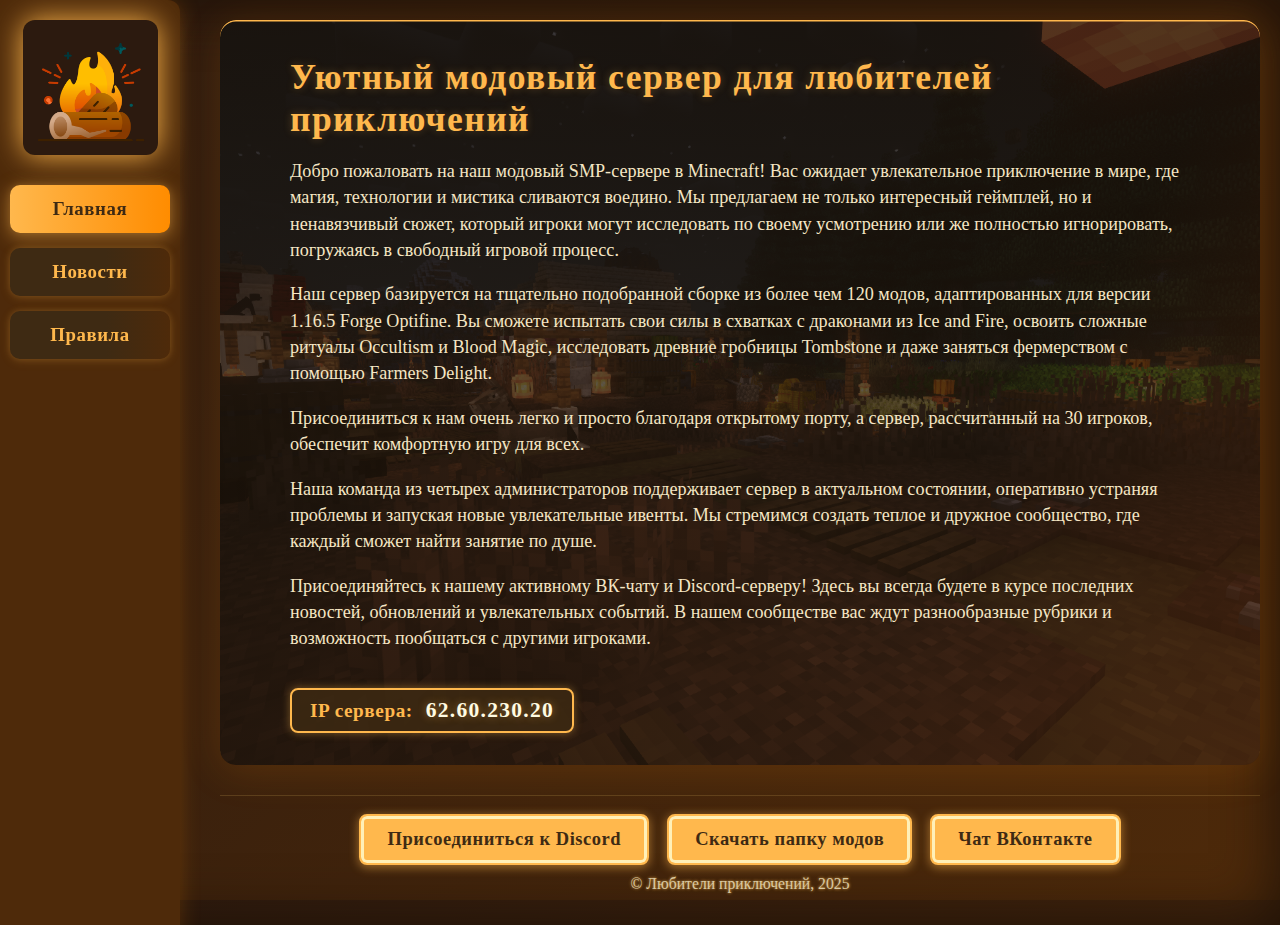
<file: index.html>
<!DOCTYPE html>
<html lang="ru">
<head>
  <meta charset="UTF-8" />
  <meta name="viewport" content="width=device-width, initial-scale=1" />
  <title>Модовый сервер Minecraft</title>
  <link rel="stylesheet" href="style.css" />
  <link rel="icon" href="icon.png" type="image/png" />
</head>
<body>
<nav class="side-nav">
  <div class="logo-wrapper">
    <img src="icon.png" alt="Иконка сервера" class="server-icon" />
  </div>
  <a href="index.html" class="active">Главная</a>
  <a href="news.html">Новости</a>
  <a href="rules.html">Правила</a>
</nav>

<div class="content-wrapper">
  <div class="main-content main-content-bgimg">
    <div class="main-content-overlay">
      <h1>Уютный модовый сервер для любителей приключений</h1>
      <div class="server-description">
        <p>Добро пожаловать на наш модовый SMP-сервере в Minecraft! Вас ожидает увлекательное приключение в мире, где магия, технологии и мистика сливаются воедино. Мы предлагаем не только интересный геймплей, но и ненавязчивый сюжет, который игроки могут исследовать по своему усмотрению или же полностью игнорировать, погружаясь в свободный игровой процесс.</p>
        <p>Наш сервер базируется на тщательно подобранной сборке из более чем 120 модов, адаптированных для версии 1.16.5 Forge Optifine. Вы сможете испытать свои силы в схватках с драконами из Ice and Fire, освоить сложные ритуалы Occultism и Blood Magic, исследовать древние гробницы Tombstone и даже заняться фермерством с помощью Farmers Delight.</p>
        <p>Присоединиться к нам очень легко и просто благодаря открытому порту, а сервер, рассчитанный на 30 игроков, обеспечит комфортную игру для всех.</p>
        <p>Наша команда из четырех администраторов поддерживает сервер в актуальном состоянии, оперативно устраняя проблемы и запуская новые увлекательные ивенты. Мы стремимся создать теплое и дружное сообщество, где каждый сможет найти занятие по душе.</p>
        <p>Присоединяйтесь к нашему активному ВК-чату и Discord-серверу! Здесь вы всегда будете в курсе последних новостей, обновлений и увлекательных событий. В нашем сообществе вас ждут разнообразные рубрики и возможность пообщаться с другими игроками.</p>
      </div>
      <div class="server-ip-row">
        <span class="server-ip-label">IP сервера:</span>
        <span class="server-ip-value">62.60.230.20</span>
      </div>
    </div>
  </div>
  <div class="button-group">
    <a href="https://discord.gg/brzqxXQSm8" target="_blank" rel="noopener noreferrer" class="main-button">Присоединиться к Discord</a>
    <a href="https://drive.google.com/file/d/1sADPdzai2lmplPwnc7rLXcC2Fu89xGu0/view?usp=drive_link" target="_blank" rel="noopener noreferrer" class="main-button">Скачать папку модов</a>
    <a href="https://vk.me/join/wRUvoISqw2i/jPUbYqICQ8wa07_u4iSR8V4=" target="_blank" rel="noopener noreferrer" class="main-button">Чат ВКонтакте</a>
  </div>
  <footer>
    <p>© Любители приключений, 2025</p>
  </footer>
</div>
</body>
</html>
</file>
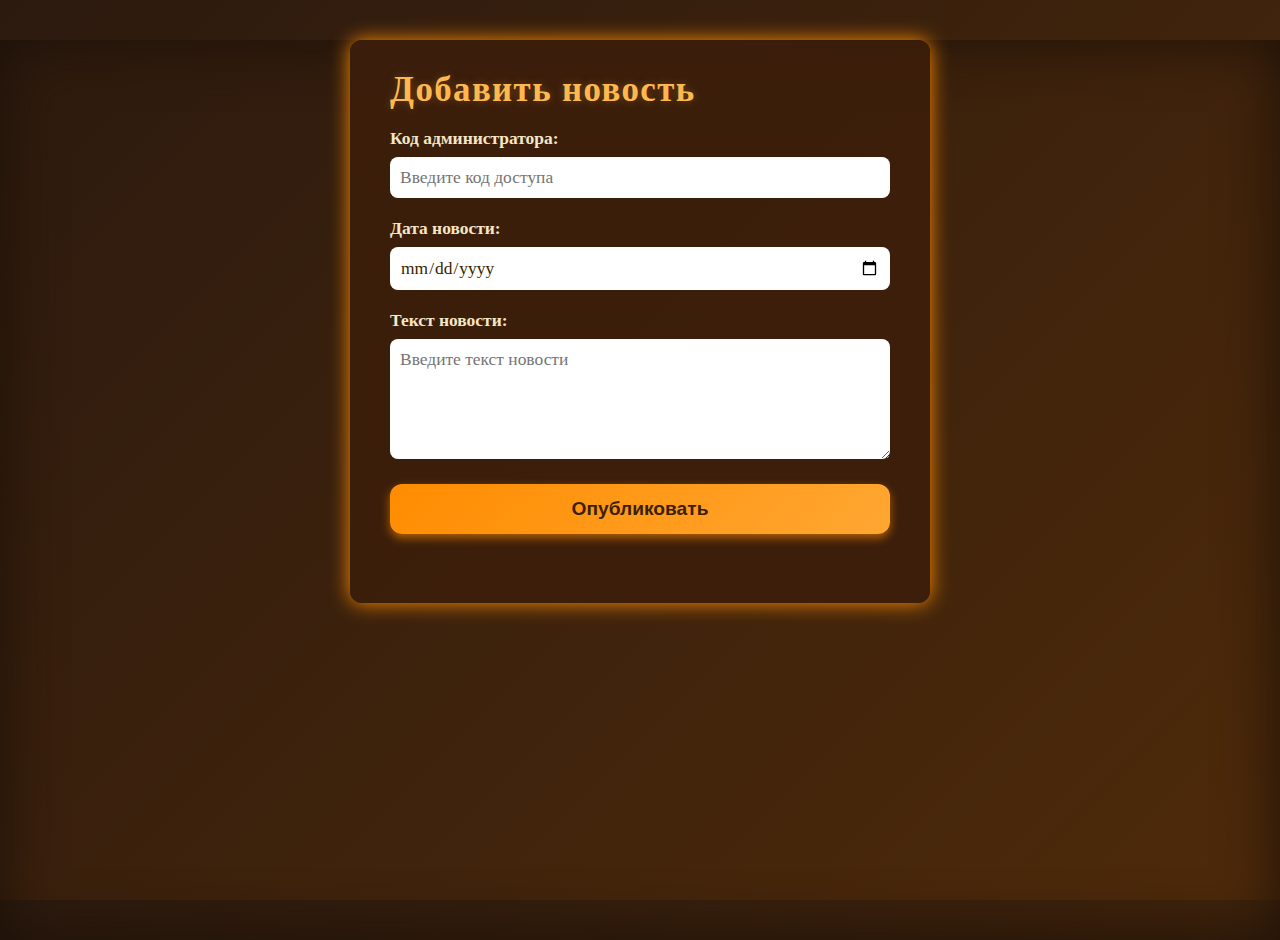
<file: admin.html>
<!DOCTYPE html>
<html lang="ru">
<head>
  <meta charset="UTF-8" />
  <meta name="viewport" content="width=device-width, initial-scale=1" />
  <title>Вход в админку - Добавление новости</title>
  <link rel="stylesheet" href="style.css" />
  <link rel="icon" href="icon.png" type="image/png" />
  <style>
    .container {
      max-width: 500px;
      margin: 40px auto;
      background: rgba(60,30,10,0.9);
      padding: 30px 40px;
      border-radius: 12px;
      box-shadow: 0 0 20px #ff8c00;
      color: #f5e6c4;
      font-family: Georgia, serif;
    }
    label {
      display: block;
      margin-bottom: 8px;
      font-weight: bold;
    }
    input[type="password"],
    input[type="date"],
    textarea {
      width: 100%;
      padding: 10px;
      border-radius: 8px;
      border: none;
      font-family: Georgia, serif;
      font-size: 1em;
      margin-bottom: 20px;
      box-sizing: border-box;
      resize: vertical;
      color: #3b1f00;
    }
    textarea {
      height: 120px;
    }
    button {
      background: linear-gradient(135deg, #ff8c00, #ffa733);
      color: #3b1f00;
      font-weight: bold;
      padding: 14px 28px;
      border-radius: 12px;
      border: none;
      cursor: pointer;
      font-size: 1.1em;
      box-shadow: 0 4px 10px rgba(255,140,0,0.6);
      width: 100%;
      transition: background 0.3s ease, box-shadow 0.3s ease;
    }
    button:hover {
      background: linear-gradient(135deg, #ffa733, #ffb84d);
      box-shadow: 0 6px 15px rgba(255,183,77,0.8);
    }
    #message {
      margin-top: 15px;
      font-weight: bold;
      text-align: center;
      min-height: 24px;
      text-shadow: 0 0 5px #ffb84d;
    }
  </style>
</head>
<body>
  <div class="container">
    <h1>Добавить новость</h1>
    <form id="addNewsForm">
      <label for="adminCode">Код администратора:</label>
      <input type="password" id="adminCode" placeholder="Введите код доступа" autocomplete="off" required />

      <label for="newsDate">Дата новости:</label>
      <input type="date" id="newsDate" required />

      <label for="newsText">Текст новости:</label>
      <textarea id="newsText" placeholder="Введите текст новости" required></textarea>

      <button type="submit">Опубликовать</button>
      <div id="message"></div>
    </form>
  </div>

  <script>
    const API_URL = 'https://script.google.com/macros/s/AKfycbySi2ZhbQZgJdYKeWUQWr8n80n4r2u_AumtYnH6QIX9GNJH32cSoDd8gSNnO98Lm-U4Uw/exec';

    const form = document.getElementById('addNewsForm');
    const messageDiv = document.getElementById('message');

    form.addEventListener('submit', e => {
      e.preventDefault();
      messageDiv.textContent = '';
      const code = document.getElementById('adminCode').value.trim();
      const date = document.getElementById('newsDate').value;
      const text = document.getElementById('newsText').value.trim();

      if (!code || !date || !text) {
        messageDiv.style.color = '#ff4d4d';
        messageDiv.textContent = 'Пожалуйста, заполните все поля.';
        return;
      }

      fetch(API_URL, {
        method: 'POST',
        headers: { 'Content-Type': 'application/json' },
        body: JSON.stringify({ code, date, text })
      })
        .then(res => res.json())
        .then(data => {
          if (data.status === 'success') {
            messageDiv.style.color = '#b3ff66';
            messageDiv.textContent = 'Новость опубликована.';
            form.reset();
          } else {
            messageDiv.style.color = '#ff4d4d';
            messageDiv.textContent = data.message || 'Ошибка при публикации новости.';
          }
        })
        .catch(() => {
          messageDiv.style.color = '#ff4d4d';
          messageDiv.textContent = 'Ошибка соединения с сервером.';
        });
    });
  </script>
</body>
</html>
</file>
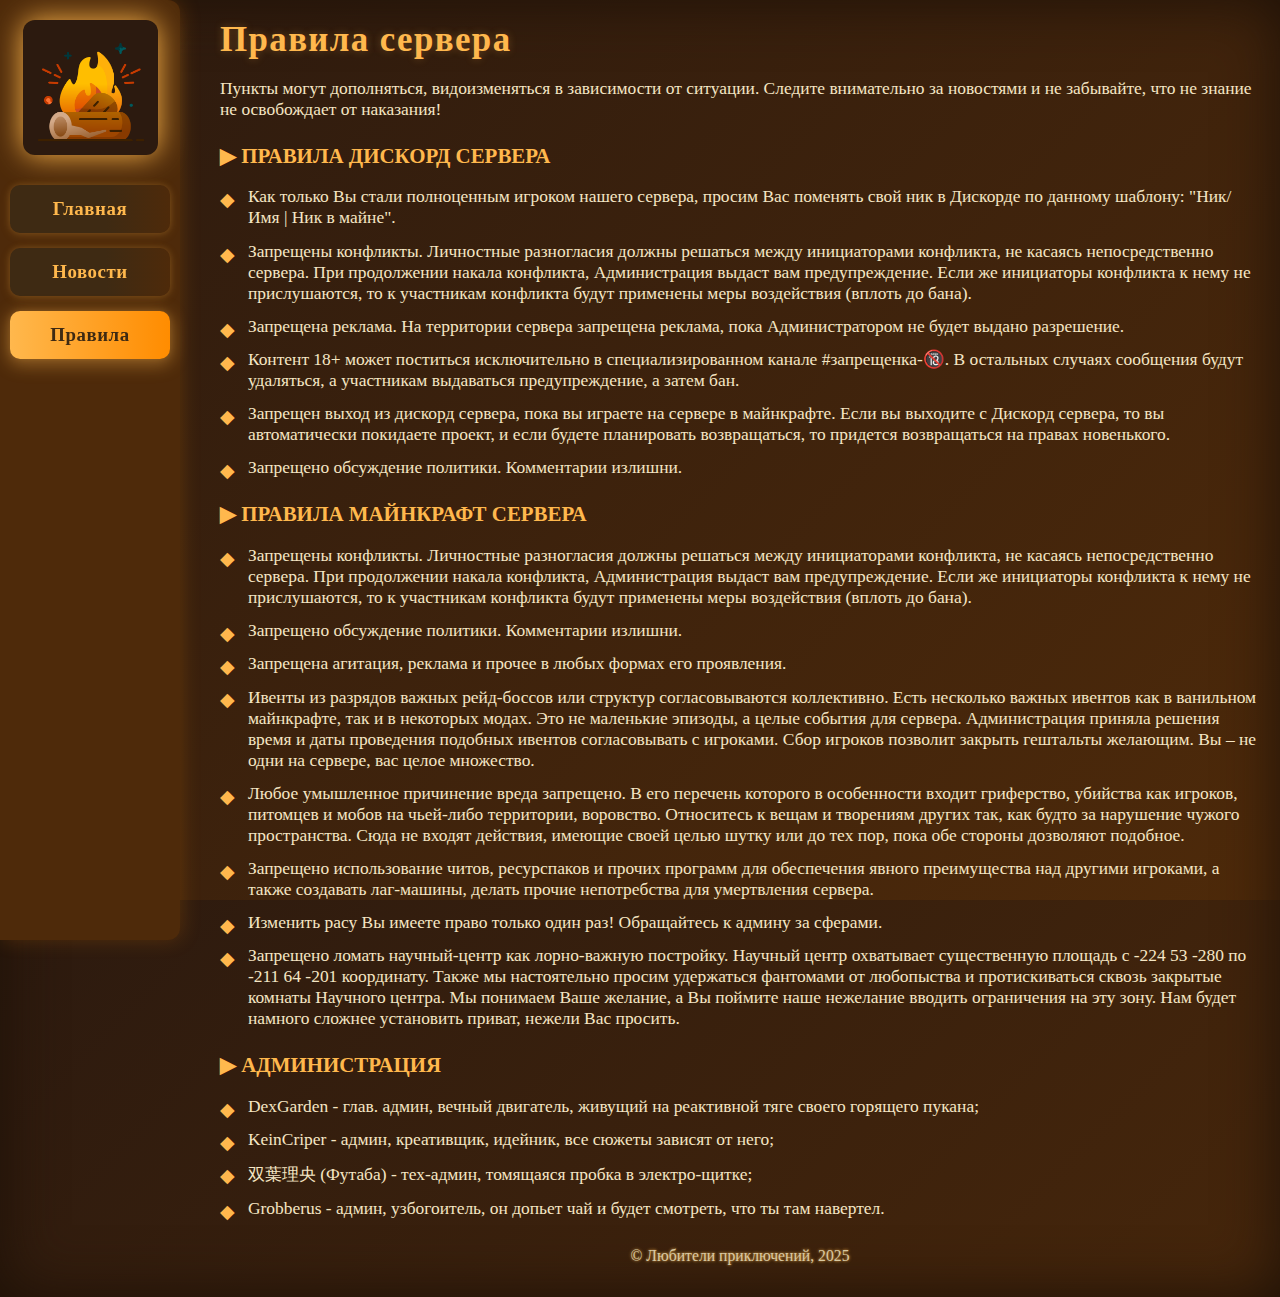
<file: rules.html>
<!DOCTYPE html>
<html lang="ru">
<head>
  <meta charset="UTF-8" />
  <meta name="viewport" content="width=device-width, initial-scale=1" />
  <title>Правила сервера - Модовый сервер Minecraft</title>
  <link rel="stylesheet" href="style.css" />
  <link rel="icon" href="icon.png" type="image/png" />
</head>
<body>
<nav class="side-nav">
  <div class="logo-wrapper">
    <img src="icon.png" alt="Иконка сервера" class="server-icon" />
  </div>
  <a href="index.html">Главная</a>
  <a href="news.html">Новости</a>
  <a href="rules.html" class="active">Правила</a>
</nav>
  <div class="content-wrapper">
    <div class="main-content">
      <h1>Правила сервера</h1>
      <p>Пункты могут дополняться, видоизменяться в зависимости от ситуации. Следите внимательно за новостями и не забывайте, что не знание не освобождает от наказания!</p>
      <h2 class="rules-section-title">▶ ПРАВИЛА ДИСКОРД СЕРВЕРА</h2>
      <ul>
        <li>Как только Вы стали полноценным игроком нашего сервера, просим Вас поменять свой ник в Дискорде по данному шаблону: "Ник/Имя | Ник в майне".</li>
        <li>Запрещены конфликты. Личностные разногласия должны решаться между инициаторами конфликта, не касаясь непосредственно сервера. При продолжении накала конфликта, Администрация выдаст вам предупреждение. Если же инициаторы конфликта к нему не прислушаются, то к участникам конфликта будут применены меры воздействия (вплоть до бана).</li>
        <li>Запрещена реклама. На территории сервера запрещена реклама, пока Администратором не будет выдано разрешение.</li>
        <li>Контент 18+ может поститься исключительно в специализированном канале #запрещенка-🔞. В остальных случаях сообщения будут удаляться, а участникам выдаваться предупреждение, а затем бан.</li>
        <li>Запрещен выход из дискорд сервера, пока вы играете на сервере в майнкрафте. Если вы выходите с Дискорд сервера, то вы автоматически покидаете проект, и если будете планировать возвращаться, то придется возвращаться на правах новенького.</li>
        <li>Запрещено обсуждение политики. Комментарии излишни.</li>
      </ul>
      <h2 class="rules-section-title">▶ ПРАВИЛА МАЙНКРАФТ СЕРВЕРА</h2>
      <ul>
        <li>Запрещены конфликты. Личностные разногласия должны решаться между инициаторами конфликта, не касаясь непосредственно сервера. При продолжении накала конфликта, Администрация выдаст вам предупреждение. Если же инициаторы конфликта к нему не прислушаются, то к участникам конфликта будут применены меры воздействия (вплоть до бана).</li>
        <li>Запрещено обсуждение политики. Комментарии излишни.</li>
        <li>Запрещена агитация, реклама и прочее в любых формах его проявления.</li>
        <li>Ивенты из разрядов важных рейд-боссов или структур согласовываются коллективно. Есть несколько важных ивентов как в ванильном майнкрафте, так и в некоторых модах. Это не маленькие эпизоды, а целые события для сервера. Администрация приняла решения время и даты проведения подобных ивентов согласовывать с игроками. Сбор игроков позволит закрыть гештальты желающим. Вы – не одни на сервере, вас целое множество.</li>
        <li>Любое умышленное причинение вреда запрещено. В его перечень которого в особенности входит гриферство, убийства как игроков, питомцев и мобов на чьей-либо территории, воровство. Относитесь к вещам и творениям других так, как будто за нарушение чужого пространства. Сюда не входят действия, имеющие своей целью шутку или до тех пор, пока обе стороны дозволяют подобное.</li>
        <li>Запрещено использование читов, ресурспаков и прочих программ для обеспечения явного преимущества над другими игроками, а также создавать лаг-машины, делать прочие непотребства для умертвления сервера.</li>
        <li>Изменить расу Вы имеете право только один раз! Обращайтесь к админу за сферами.</li>
        <li>Запрещено ломать научный-центр как лорно-важную постройку. Научный центр охватывает существенную площадь с -224 53 -280 по -211 64 -201 координату. Также мы настоятельно просим удержаться фантомами от любопыства и протискиваться сквозь закрытые комнаты Научного центра. Мы понимаем Ваше желание, а Вы поймите наше нежелание вводить ограничения на эту зону. Нам будет намного сложнее установить приват, нежели Вас просить.</li>
      </ul>
      <h2 class="rules-section-title">▶ АДМИНИСТРАЦИЯ</h2>
      <ul>
        <li>DexGarden - глав. админ, вечный двигатель, живущий на реактивной тяге своего горящего пукана;</li>
        <li>KeinCriper - админ, креативщик, идейник, все сюжеты зависят от него;</li>
        <li>双葉理央 (Футаба) - тех-админ, томящаяся пробка в электро-щитке;</li>
        <li>Grobberus - админ, узбогоитель, он допьет чай и будет смотреть, что ты там навертел.</li>
      </ul>
      <footer>
        <p>© Любители приключений, 2025</p>
      </footer>
    </div>
  </div>
</body>
</html>
</file>
<file: style.css>
html {
  height: 100%;
  min-height: 100%;
  box-sizing: border-box;
  scrollbar-width: thin;
  scrollbar-color: #ffb84d #3e2a13;
}

html::-webkit-scrollbar {
  width: 12px;
  background: #3e2a13;
  border-radius: 8px;
}
html::-webkit-scrollbar-thumb {
  background: linear-gradient(135deg, #ffb84d 0%, #ff8c00 100%);
  border-radius: 8px;
  border: 2px solid #3e2a13;
  min-height: 40px;
  box-shadow: 0 0 6px #ffb84d44 inset;
}
html::-webkit-scrollbar-thumb:hover {
  background: linear-gradient(135deg, #ffdb9d 0%, #ffa733 100%);
}
html::-webkit-scrollbar-track {
  background: #3e2a13;
  border-radius: 8px;
}

body {
  margin: 0;
  font-family: 'Georgia', serif;
  font-size: 1.09em;
  min-height: 100vh;
  background: linear-gradient(135deg, #2c1a0f 0%, #4e2a0a 100%);
  color: #f5e6c4;
  box-shadow: inset 0 0 60px #1e1107;
}

/* --- Сайдбар --- */
nav.side-nav {
  display: flex;
  flex-direction: column;
  align-items: center;
  justify-content: flex-start;
  background-color: #4e2a0a;
  padding: 20px 0 20px 0;
  border-radius: 0 12px 12px 0;
  width: 180px;
  box-shadow: 2px 0 20px 0 rgba(255, 140, 0, 0.18);
  height: 100vh;
  position: fixed;
  top: 0;
  left: 0;
  flex-shrink: 0;
  z-index: 100;
}

nav.top-nav {
  display: none;
}

.logo-wrapper {
  width: 75%;
  margin: 0 auto 30px auto;
  display: flex;
  align-items: center;
  justify-content: center;
}

.server-icon {
  width: 100%;
  aspect-ratio: 1 / 1;
  border-radius: 12px;
  box-shadow: 0 0 30px #ffb84d;
  background: #2c1a0f;
  object-fit: cover;
  transition: box-shadow 0.3s;
  border: none;
}

.server-icon:hover {
  box-shadow: 0 0 60px 16px #ffb84d;
}

nav.side-nav a, nav.top-nav a {
  padding: 13px 22px;
  margin-bottom: 15px;
  font-weight: bold;
  border-radius: 10px;
  text-decoration: none;
  color: #ffb84d;
  background: linear-gradient(90deg, #3e2a13 60%, #4e2a0a 100%);
  box-shadow: 0 2px 12px 0 rgba(255, 184, 77, 0.12);
  transition: background 0.25s, color 0.25s, transform 0.13s, box-shadow 0.18s;
  cursor: pointer;
  width: 96%;
  max-width: 160px;
  box-sizing: border-box;
  text-align: center;
  font-size: 1.08em;
  letter-spacing: 0.03em;
  filter: drop-shadow(0 0 3px #ffb84d33);
  outline: none;
  border: none;
  display: inline-block;
  white-space: nowrap;
  overflow: visible;
  text-overflow: unset;
}

nav.side-nav a:last-child,
nav.top-nav a:last-child { margin-bottom: 0; }

nav.side-nav a:hover,
nav.side-nav a:focus,
nav.top-nav a:hover,
nav.top-nav a:focus {
  background: linear-gradient(90deg, #ffb84d 0%, #ff8c00 100%);
  color: #3e2a13;
  transform: scale(1.03);
  box-shadow: 0 4px 18px 2px #ffb84d55;
  text-decoration: none;
}

nav.side-nav a.active,
nav.top-nav a.active {
  background: linear-gradient(90deg, #ffb84d 0%, #ff8c00 100%);
  color: #3e2a13;
  box-shadow: 0 4px 18px 2px #ffb84d55;
  text-decoration: none;
}

.content-wrapper {
  margin-left: 200px;
  padding: 20px;
  max-width: calc(100vw - 200px);
  min-height: 100vh;
  box-sizing: border-box;
  display: flex;
  flex-direction: column;
}

/* --- Верхнее меню на мобильных --- */
@media (max-width: 900px) {
  nav.side-nav {
    display: none;
  }
  nav.top-nav {
    display: flex;
    flex-direction: row;
    align-items: center;
    justify-content: flex-start;
    background-color: #4e2a0a;
    padding: 0;
    border-radius: 0 0 12px 12px;
    width: 100vw;
    min-width: 0;
    min-height: 48px;
    box-shadow: 0 2px 12px 0 rgba(255, 184, 77, 0.12);
    z-index: 100;
    position: sticky;
    top: 0;
    left: 0;
    overflow: hidden;
  }
  nav.top-nav .logo-wrapper {
    width: 36px;
    min-width: 36px;
    margin: 0 12px 0 6px;
    flex-shrink: 0;
    flex-grow: 0;
    display: flex;
    align-items: center;
  }
  nav.top-nav .server-icon {
    width: 100%;
    min-width: 0;
    max-width: 100%;
  }
  nav.top-nav .top-nav-scroll {
    display: flex;
    flex-direction: row;
    align-items: center;
    overflow-x: auto;
    overflow-y: hidden;
    white-space: nowrap;
    flex: 1 1 auto;
    min-width: 0;
    scrollbar-width: thin;
    scrollbar-color: #ffb84d #3e2a13;
    -webkit-overflow-scrolling: touch;
    height: 100%;
  }
  nav.top-nav .top-nav-scroll::-webkit-scrollbar {
    height: 5px;
    background: #3e2a13;
    border-radius: 6px;
  }
  nav.top-nav .top-nav-scroll::-webkit-scrollbar-thumb {
    background: #ffb84d;
    border-radius: 6px;
  }
  nav.top-nav .top-nav-scroll a {
    margin: 0 7px 0 0;
    padding: 10px 16px;
    max-width: unset;
    width: auto;
    font-size: 1.06em;
    border-radius: 8px;
    white-space: nowrap;
    overflow: visible;
    text-overflow: unset;
    display: inline-block;
    flex-shrink: 0;
  }
  nav.top-nav .top-nav-scroll a:last-child { margin-right: 0; }
  .content-wrapper {
    margin-left: 0;
    max-width: 100vw;
    padding: 10px 2vw 10px 2vw;
  }
}

@media (max-width: 650px) {
  nav.top-nav .logo-wrapper {
    width: 26px;
    min-width: 26px;
    margin: 0 7px 0 2px;
  }
  nav.top-nav .top-nav-scroll a {
    padding: 7px 9px;
    font-size: 0.95em;
    border-radius: 6px;
  }
  .content-wrapper {
    padding: 6px 1vw 6px 1vw;
  }
}

/* Главная страница: фон-фото */
.main-content-bgimg {
  position: relative;
  min-height: unset;
  background:
    linear-gradient(120deg, rgba(30,20,10,0.72) 70%, rgba(60,30,10,0.78) 100%),
    url('news-images/2025-04-08_15.36.40.png') center center / cover no-repeat;
  border-radius: 16px;
  box-shadow: 0 6px 40px 0 rgba(255,140,0,0.15), 0 1.5px 0 #ffb84d inset;
  padding: 0;
}

.main-content-overlay {
  position: relative;
  z-index: 2;
  padding: 36px 48px 32px 48px;
  width: 100%;
  max-width: 900px;
  margin: 0 auto;
  display: block;
  font-size: 1.02em;
}

@media (max-width: 900px) {
  .main-content-bgimg {
    border-radius: 12px;
    margin-left: 0;
    margin-right: 0;
  }
  .main-content-overlay {
    max-width: 600px;
    margin-left: auto;
    margin-right: auto;
    padding-left: 5vw;
    padding-right: 5vw;
    word-break: break-word;
    box-sizing: border-box;
  }
}
@media (max-width: 650px) {
  .main-content-overlay {
    max-width: 98vw;
    padding-left: 3vw;
    padding-right: 3vw;
  }
}

.main-flex-row {
  display: flex;
  align-items: flex-start;
  justify-content: flex-start;
  gap: 38px;
}

@media (max-width: 900px) {
  .main-flex-row {
    flex-direction: column;
    gap: 10px;
  }
}

@media (max-width: 650px) {
  .main-flex-row {
    gap: 6px;
  }
}

.main-left {
  flex: 1 1 0;
  min-width: 0;
  max-width: 100%;
  display: flex;
  flex-direction: column;
}

.main-right {
  display: none !important;
}

h1 {
  font-size: 2em;
  margin-top: 0;
  margin-bottom: 18px;
  color: #ffb84d;
  text-shadow: 0 0 8px #ffb84d44;
  font-weight: bold;
  letter-spacing: 0.04em;
}

@media (max-width: 650px) {
  h1 {
    font-size: 1.1em;
  }
}

.server-description {
  font-size: 1.02em;
  line-height: 1.45;
  color: #f5e6c4;
  margin-bottom: 16px;
  max-width: 100%;
  word-break: break-word;
  white-space: normal;
  overflow: visible;
}

@media (max-width: 650px) {
  .server-description {
    font-size: 0.97em;
    padding-right: 0;
  }
}

.server-ip-row {
  margin: 18px 0 0 0;
  font-size: 1.08em;
  font-weight: bold;
  color: #ffb84d;
  background: #3e2a13cc;
  border-radius: 8px;
  padding: 8px 18px;
  display: inline-block;
  box-shadow: 0 0 8px #ffb84d66;
  border: 2px solid #ffb84d;
  width: fit-content;
}

.server-ip-label {
  color: #ffb84d;
  font-weight: bold;
  font-size: 1em;
  letter-spacing: 0.03em;
  margin-right: 8px;
}

.server-ip-value {
  color: #fffbe2;
  font-weight: bold;
  font-size: 1.12em;
  letter-spacing: 0.06em;
  text-shadow: 0 0 8px #ffb84d77;
}

.button-group {
  display: flex;
  gap: 18px;
  justify-content: center;
  margin-top: 30px;
  margin-bottom: 0;
  border-top: 1.5px solid #b08d4a44;
  padding-top: 18px;
}

@media (max-width: 900px) {
  .button-group {
    flex-direction: column;
    gap: 10px;
    align-items: stretch;
    padding-top: 10px;
    margin-top: 16px;
  }
}

.main-button {
  background: #ffb84d;
  color: #3e2a13;
  font-weight: bold;
  padding: 13px 26px;
  border-radius: 8px;
  text-decoration: none;
  box-shadow: 0 2px 10px 1px #ffb84d77, 0 0 0 3px #fff0b8 inset;
  border: 2px solid #ffb84d;
  transition: background 0.2s, color 0.2s, box-shadow 0.2s, border 0.2s;
  font-size: 1.06em;
  letter-spacing: 0.03em;
  filter: none;
  outline: none;
  display: inline-block;
  text-align: center;
  cursor: pointer;
  white-space: nowrap;
}

.main-button:hover,
.main-button:focus {
  background: #ffda8a;
  color: #a65a00;
  border-color: #ffda8a;
  box-shadow: 0 4px 18px 2px #ffb84d88;
}

footer {
  text-align: center;
  padding: 10px 10px 12px 10px;
  font-size: 0.9em;
  color: #d9c9a3;
  border-top: none;
  margin: 0;
  text-shadow: 0 0 3px #ffb84d;
  flex-shrink: 0;
  width: 100%;
  box-sizing: border-box;
  list-style: none;
}
footer p { margin: 0; padding: 0; list-style: none; }
footer::before, footer::after, footer p::before, footer p::after { content: none !important; }

.rules-item {
  background: linear-gradient(120deg, #2b1c0a 90%, #3e2a13 100%);
  border: 2.5px solid #ffb84d33;
  box-shadow: 0 4px 20px 0 rgba(255, 184, 77, 0.11), 0 0 0 2px #1b1408 inset;
  border-radius: 14px 14px 22px 22px / 12px 12px 22px 22px;
  padding: 32px 44px 26px 44px;
  margin-bottom: 36px;
  color: #f5e6c4;
  line-height: 1.7em;
  white-space: normal;
  word-wrap: break-word;
  overflow-wrap: break-word;
  width: 100%;
  box-sizing: border-box;
  position: relative;
}

@media (max-width: 900px) {
  .rules-item {
    padding: 18px 2vw 18px 2vw;
  }
}
@media (max-width: 650px) {
  .rules-item {
    padding: 10px 1vw 10px 1vw;
  }
}

.rules-section-title {
  color: #ffb84d;
  margin-top: 24px;
  margin-bottom: 10px;
  font-size: 1.2em;
  font-weight: bold;
}

ul { list-style: none; padding-left: 0; }
ul li {
  position: relative;
  padding-left: 1.6em;
  margin-bottom: 0.7em;
}
ul:not(.admin-block ul) li::before {
  content: "◆";
  color: #ffb84d;
  position: absolute;
  left: 0;
  font-size: 1.1em;
  top: 0.1em;
  font-family: 'Georgia', serif;
}

/* --- Админ-блок: ромбики с отступом на всех устройствах --- */
.admin-block li {
  padding-left: 1.3em;
  position: relative;
}
.admin-block li::before {
  content: "◆";
  color: #ffb84d;
  position: absolute;
  left: 0;
  font-size: 1.1em;
  top: 0.1em;
  font-family: 'Georgia', serif;
}

/* --- Новости --- */
.news-item {
  background: linear-gradient(120deg, #2b1c0a 90%, #3e2a13 100%);
  background-blend-mode: multiply;
  border: 2.5px solid #ffb84d33;
  box-shadow: 0 4px 20px 0 rgba(255, 184, 77, 0.11), 0 0 0 2px #1b1408 inset;
  border-radius: 14px 14px 22px 22px / 12px 12px 22px 22px;
  padding: 32px 44px 26px 44px;
  margin-bottom: 36px;
  font-family: 'Georgia', serif;
  color: #f5e6c4;
  line-height: 1.7em;
  white-space: pre-wrap;
  word-wrap: break-word;
  overflow-wrap: break-word;
  width: 100%;
  box-sizing: border-box;
  position: relative;
  opacity: 0;
  animation: fadeIn 0.7s ease forwards;
}

@keyframes fadeIn {
  to { opacity: 1; }
}

.news-item .nail {
  position: absolute;
  width: 18px;
  height: 18px;
  background: radial-gradient(circle at 40% 40%, #444 70%, #222 100%);
  border-radius: 50%;
  box-shadow: 0 2px 6px 0 #2228, 0 0 0 2px #555;
  z-index: 2;
  top: 13px;
  left: 13px;
}

.news-date {
  font-size: 1.1em;
  color: #ffb84d;
  margin-bottom: 14px;
  font-weight: 700;
  text-shadow: 0 0 4px #ffb84d;
  letter-spacing: 0.04em;
  font-family: 'Georgia', serif;
}

.news-text {
  color: #f5e6c4;
  text-shadow: 0 0 1px #b08d4a55;
  font-size: 1.08em;
}

.news-images-wrapper {
  margin-top: 15px;
  border-top: 1px dashed #b08d4a44;
  padding-top: 10px;
  display: flex;
  gap: 10px;
  flex-wrap: wrap;
  justify-content: flex-start;
}

.news-images-wrapper img {
  border: 1.5px solid #b08d4a55;
  box-shadow: 2px 2px 7px rgba(0,0,0,0.10);
  border-radius: 6px;
  height: 135px;
  object-fit: contain;
  transition: transform 0.3s ease;
  cursor: pointer;
  background: #2b1c0a;
  max-width: 100%;
}

.news-images-wrapper img:hover { transform: scale(1.05); }

.news-item h2, .news-item h3 {
  font-family: 'Georgia', serif;
  color: #ffb84d;
  text-align: center;
  letter-spacing: 0.10em;
  font-size: 1.25em;
  margin: 0 0 12px 0;
  position: relative;
}
.news-item h2::before, .news-item h3::before,
.news-item h2::after, .news-item h3::after {
  content: "~";
  color: #ffb84d;
  font-size: 1.1em;
  margin: 0 8px;
  opacity: 0.55;
}

.image-lightbox-overlay {
  position: fixed;
  top: 0; left: 0; right: 0; bottom: 0;
  background: rgba(0,0,0,0.8);
  display: flex;
  justify-content: center;
  align-items: center;
  z-index: 10000;
  cursor: zoom-out;
  animation: fadeIn 0.2s;
}

.image-lightbox-overlay img {
  max-width: 90vw;
  max-height: 90vh;
  border-radius: 12px;
  box-shadow: 0 0 30px rgba(255,140,0,0.8);
  user-select: none;
}

/* --- Только для мобильной версии --- */
@media (max-width: 900px) {
  .news-images-wrapper img {
    max-width: 100vw;
    width: 100%;
    height: auto;
    max-height: 40vw;
    object-fit: contain;
    box-sizing: border-box;
  }
}

@media (max-width: 650px) {
  .news-images-wrapper img {
    max-width: 98vw;
    max-height: 55vw;
  }
}
</file>
